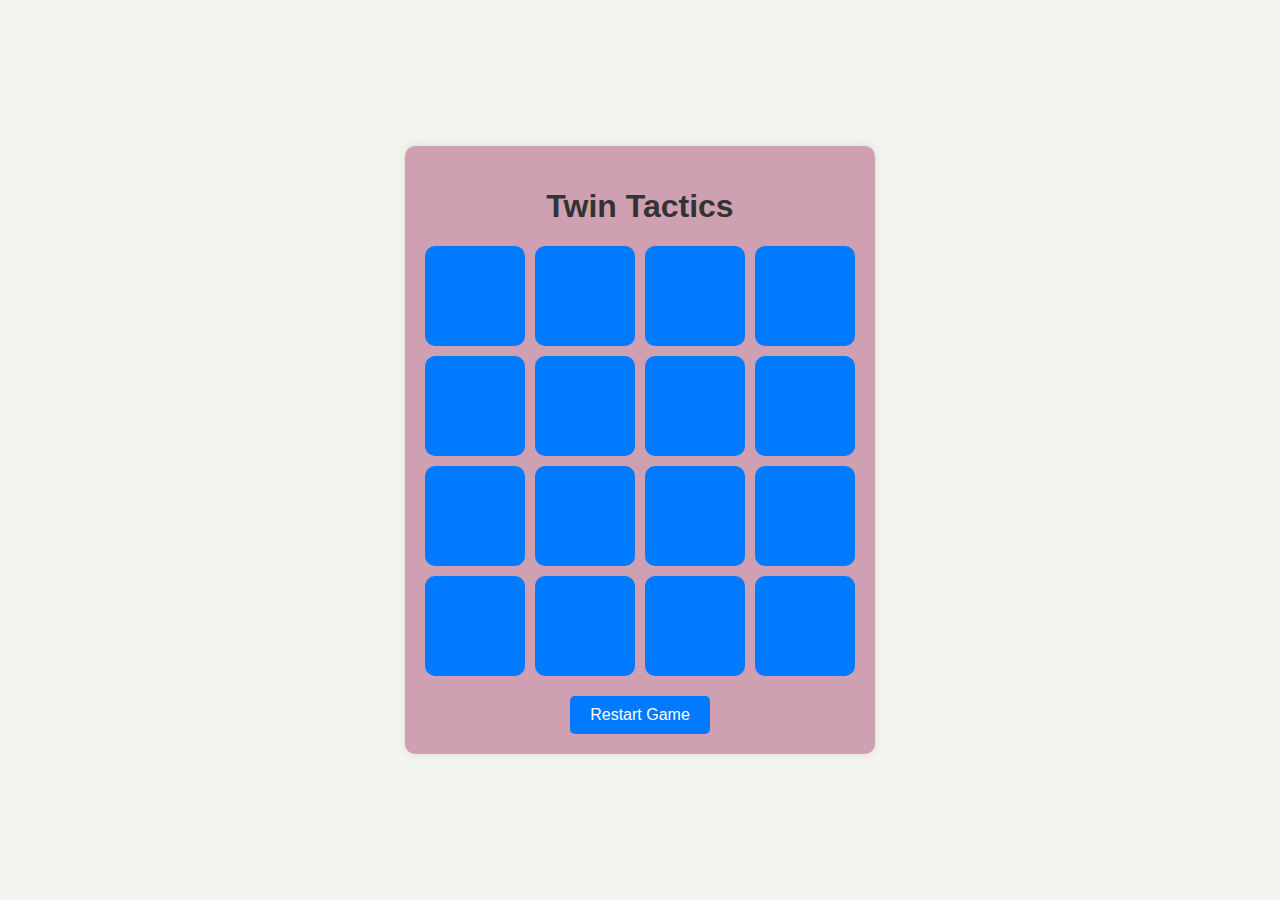
<file: index.html>
<!DOCTYPE html>
<html lang="en">
<head>
    <meta charset="UTF-8">
    <meta name="viewport" content="width=device-width, initial-scale=1.0">
    <link rel="stylesheet" href="style.css">
    <title>Memory Game</title>
</head>
<body>
    <div class="game-container">
        <h1>Twin Tactics</h1>
        <div id="gameBoard" class="game-board"></div>
        <button>Restart Game</button>
    </div>
    <script src="script.js"></script>
</body>
</html>
</file>
<file: style.css>
body {
    font-family: Arial, sans-serif;
    display: flex;
    justify-content: center;
    align-items: center;
    height: 100vh;
    background-color: hsla(60, 23%, 94%, 0.918);
    margin: 0;
}

.game-container {
    text-align: center;
    background-color: #cfa0b2;
    padding: 20px;
    border-radius: 10px;
    box-shadow: 0 0 10px rgba(0, 0, 0, 0.1);
}

h1 {
    color: #333;
}

.game-board {
    display: grid;
    grid-template-columns: repeat(4, 100px);
    gap: 10px;
    justify-content: center;
    margin-top: 20px;
}

.card {
    width: 100px;
    height: 100px;
    perspective: 1000px;
    position: relative;
}

.card .front,
.card .back {
    width: 100%;
    height: 100%;
    position: absolute;
    backface-visibility: hidden;
    border-radius: 10px;
    display: flex;
    justify-content: center;
    align-items: center;
    font-size: 24px;
    font-weight: bold;
}

.card .front {
    transform: rotateY(180deg);
}

.card .front img {
    width: 100%;
    height: 100%;
    border-radius: 10px;
}

.card .back {
    background-color: #007bff;
    transform: rotateY(0deg);
    color: white;
    display: flex;
    justify-content: center;
    align-items: center;
    font-size: 24px;
    font-weight: bold;
}

.card.selected .front {
    transform: rotateY(0deg);
}

.card.selected .back {
    transform: rotateY(180deg);
}

.card.matched {
    visibility: hidden;
}

button {
    padding: 10px 20px;
    font-size: 16px;
    margin-top: 20px;
    cursor: pointer;
    background-color: #007bff;
    color: #fff;
    border: none;
    border-radius: 5px;
}

button:hover {
    background-color: #0056b3;
}
</file>
